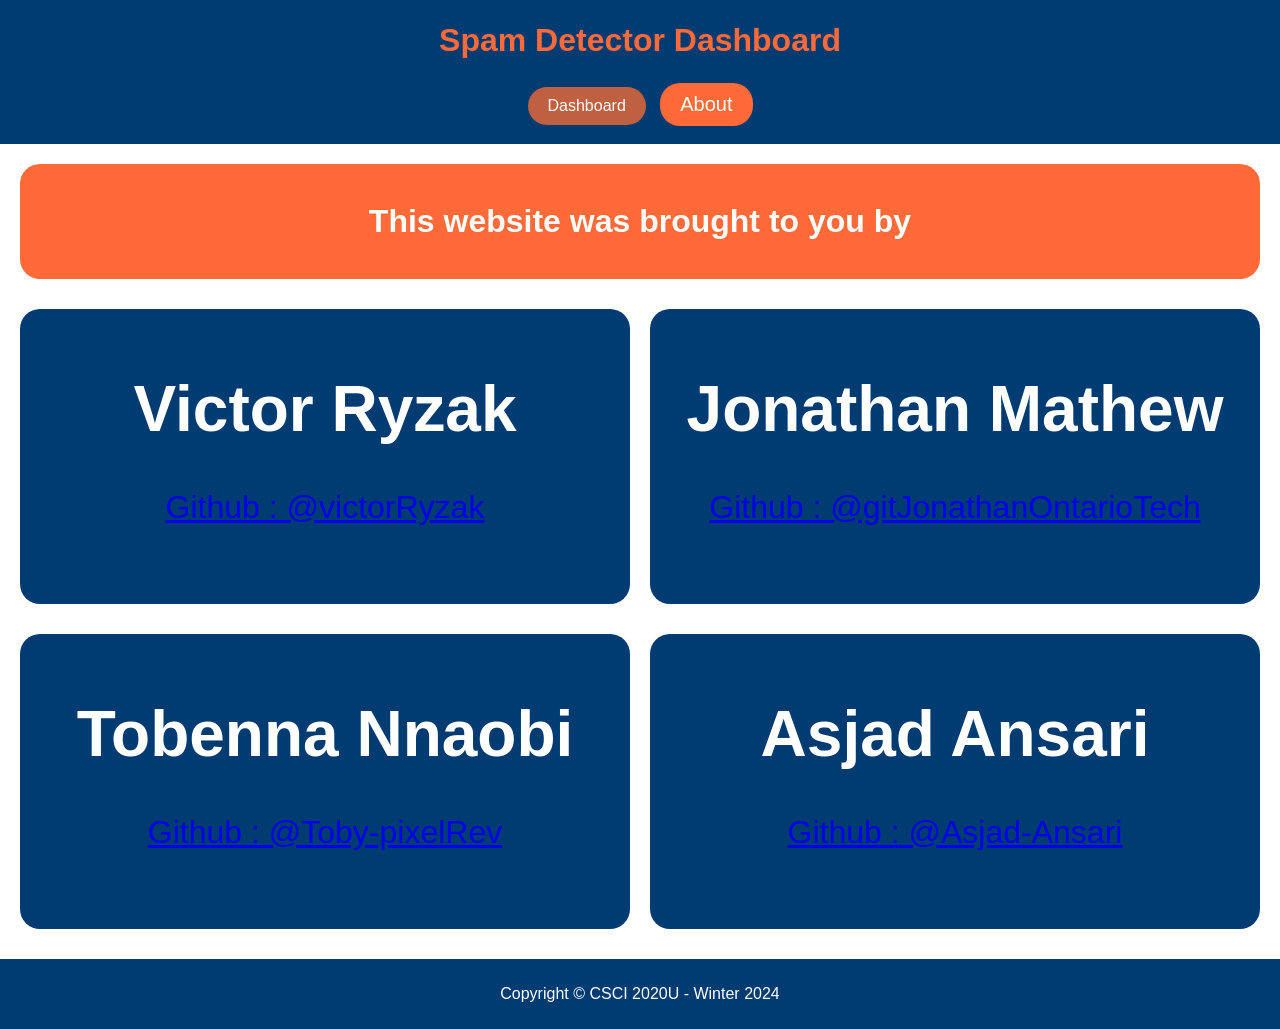
<file: SpamDetectorClient/about.html>
<!DOCTYPE html>
<html lang="en">

<head>
  <meta charset="UTF-8">
  <title>Spam Detector - About</title>
  <!-- <link rel="stylesheet" href="css/normalize.css"> -->
  <!-- <link rel="stylesheet" href="css/main.css"> -->
  <link rel="stylesheet" href="css/styles.css">
</head>

<body>
  <header class="top-bar">
    <h1>Spam Detector Dashboard</h1>
  </header>
  <nav class="navigation">
    <a href="index.html"><button id="button1">Dashboard</button></a>
    <a href="about.html"><button id="button2" class="active">About</button></a>
  </nav>
  <div class="container3">
    <div class="about-panel-2">
      <h1>This website was brought to you by</h1>
    </div>
  </div>
  <div class="container2">
    <div class="about-panel">
      <h1>Victor Ryzak</h1>
      <p><a href="https://github.com/victorRyzak">Github : @victorRyzak</a></p>
    </div>
    <div class="about-panel">
      <h1>Jonathan Mathew</h1>
      <p><a href="https://github.com/gitJonathanOntarioTech">Github : @gitJonathanOntarioTech</a></p>
    </div>
  </div>
  <div class="container2">
    <div class="about-panel">
      <h1>Tobenna Nnaobi</h1>
      <p><a href="https://github.com/Toby-pixelRev">Github : @Toby-pixelRev</a></p>
    </div>
    <div class="about-panel">
      <h1>Asjad Ansari</h1>
      <p><a href="https://github.com/Asjad-Ansari">Github : @Asjad-Ansari</a></p>
    </div>
  </div>
  <footer class="copyright">
    <p>Copyright &copy; CSCI 2020U - Winter 2024</p>
  </footer>
</body>
</html>
</file>
<file: SpamDetectorClient/css/styles.css>
body,
html {
    font-family: Arial, sans-serif;
    margin: 0;
    padding: 0;
    height: 100%;
    background-color: #ffffff;
}

.top-bar {
    height: 70px;
    background-color: #003b72;
    padding: 1px;
    text-align: center;
    color: #ff6a38;
}

.navigation {
    height: 70px;
    padding: 1px;
    text-align: center;
    background-color: #003b72;
}

button {
    border: none;
    border-radius: 20px;
    outline: none;
    cursor: pointer;
    font-size: 16px;
    padding: 10px 20px;
    margin: 10px 5px;

    background-color: hsl(15, 50%, 50%);
    color: #ffffff;
}

button.active {
    color: #ffffff;
    background-color: hsl(15, 100%, 61%);
    font-size: 20px;
}

.container {
    display: flex;
    height: calc(100vh - 180px);
    margin: 20px;
}

.container2 {
    display: flex;
    height: calc(35vh);
    margin: 10px;
}

.container3 {
    display: flex;
    height: calc(15vh);
    margin: 10px;
}

.left-panel,
.right-panel,
.about-panel {
    border-radius: 20px;
    padding: 20px;
    background-color: #003b72;
    box-sizing: border-box;
}

.left-panel {
    margin-right: 20px;
    flex: 3;
    color: #ffffff;
    overflow: hidden;
}

.right-panel {
    margin-right: 0;
    flex: 1;
    color: #ffffff;
}

.about-panel {
    font-size: xx-large;
    margin: 10px;
    color: #ffffff;
    flex: 1;
    text-align: center;
    display: block;
    align-items: center;
    justify-content: center;
}

.about-panel-2 {
    border-radius: 20px;
    padding: 20px;
    background-color: #ff6a38;
    box-sizing: border-box;
    margin: 10px;
    color: #ffffff;
    flex: 1;
    text-align: center;
    display: flex;
    align-items: center;
    justify-content: center;
}

.outlined-box {
    display: inline-block;
    padding: 5px 10px;
    border: 2px solid #ffffff;
    border-radius: 5px;
    width: 100%;
    box-sizing: border-box;
}

.table-wrapper {
    height: calc(85% + 20px);
    overflow-y: auto;
    padding-bottom: 20px;
}

#data-table {
    width: 100%;
    border-collapse: collapse;
}

#data-table th {
    background-color: #f0f0f0;
    color: #000;
    padding: 10px;
}

#data-table td {
    background-color: #fff;
    color: #000;
    padding: 10px;
    border: 1px solid #ddd;
}

a:visited {
  color: white;
}

footer {
  background-color: #003b72;
  color: white;
  text-align: center;
  padding: 10px 0;
  position: relative;
  margin-top: 20px;
}
</file>
<file: SpamDetectorClient/css/main.css>
/*! HTML5 Boilerplate v8.0.0 | MIT License | https://html5boilerplate.com/ */

/* main.css 2.1.0 | MIT License | https://github.com/h5bp/main.css#readme */
/*
 * What follows is the result of much research on cross-browser styling.
 * Credit left inline and big thanks to Nicolas Gallagher, Jonathan Neal,
 * Kroc Camen, and the H5BP dev community and team.
 */

/* ==========================================================================
   Base styles: opinionated defaults
   ========================================================================== */

html {
  color: #222;
  font-size: 1em;
  line-height: 1.4;
}

/*
 * Remove text-shadow in selection highlight:
 * https://twitter.com/miketaylr/status/12228805301
 *
 * Vendor-prefixed and regular ::selection selectors cannot be combined:
 * https://stackoverflow.com/a/16982510/7133471
 *
 * Customize the background color to match your design.
 */

::-moz-selection {
  background: #b3d4fc;
  text-shadow: none;
}

::selection {
  background: #b3d4fc;
  text-shadow: none;
}

/*
 * A better looking default horizontal rule
 */



/*
 * Remove the gap between audio, canvas, iframes,
 * images, videos and the bottom of their containers:
 * https://github.com/h5bp/html5-boilerplate/issues/440
 */

audio,
canvas,
iframe,
img,
svg,
video {
  vertical-align: middle;
}

/*
 * Remove default fieldset styles.
 */

fieldset {
  border: 0;
  margin: 0;
  padding: 0;
}

/*
 * Allow only vertical resizing of textareas.
 */

textarea {
  resize: vertical;
}

/* ==========================================================================
   Author's custom styles
   ========================================================================== */

/* ==========================================================================
   Helper classes
   ========================================================================== */

/*
 * Hide visually and from screen readers
 */

.hidden,
[hidden] {
  display: none !important;
}

/*
 * Hide only visually, but have it available for screen readers:
 * https://snook.ca/archives/html_and_css/hiding-content-for-accessibility
 *
 * 1. For long content, line feeds are not interpreted as spaces and small width
 *    causes content to wrap 1 word per line:
 *    https://medium.com/@jessebeach/beware-smushed-off-screen-accessible-text-5952a4c2cbfe
 */

.sr-only {
  border: 0;
  clip: rect(0, 0, 0, 0);
  height: 1px;
  margin: -1px;
  overflow: hidden;
  padding: 0;
  position: absolute;
  white-space: nowrap;
  width: 1px;
  /* 1 */
}

/*
 * Extends the .sr-only class to allow the element
 * to be focusable when navigated to via the keyboard:
 * https://www.drupal.org/node/897638
 */

.sr-only.focusable:active,
.sr-only.focusable:focus {
  clip: auto;
  height: auto;
  margin: 0;
  overflow: visible;
  position: static;
  white-space: inherit;
  width: auto;
}

/*
 * Hide visually and from screen readers, but maintain layout
 */

.invisible {
  visibility: hidden;
}

/*
 * Clearfix: contain floats
 *
 * For modern browsers
 * 1. The space content is one way to avoid an Opera bug when the
 *    `contenteditable` attribute is included anywhere else in the document.
 *    Otherwise it causes space to appear at the top and bottom of elements
 *    that receive the `clearfix` class.
 * 2. The use of `table` rather than `block` is only necessary if using
 *    `:before` to contain the top-margins of child elements.
 */

.clearfix::before,
.clearfix::after {
  content: " ";
  display: table;
}

.clearfix::after {
  clear: both;
}

/* ==========================================================================
   EXAMPLE Media Queries for Responsive Design.
   These examples override the primary ('mobile first') styles.
   Modify as content requires.
   ========================================================================== */

@media only screen and (min-width: 35em) {
  /* Style adjustments for viewports that meet the condition */
}

@media print,
  (-webkit-min-device-pixel-ratio: 1.25),
  (min-resolution: 1.25dppx),
  (min-resolution: 120dpi) {
  /* Style adjustments for high resolution devices */
}

/* ==========================================================================
   Print styles.
   Inlined to avoid the additional HTTP request:
   https://www.phpied.com/delay-loading-your-print-css/
   ========================================================================== */

@media print {
  *,
  *::before,
  *::after {
    background: #fff !important;
    color: #000 !important;
    /* Black prints faster */
    box-shadow: none !important;
    text-shadow: none !important;
  }

  a,
  a:visited {
    text-decoration: underline;
  }

  a[href]::after {
    content: " (" attr(href) ")";
  }

  abbr[title]::after {
    content: " (" attr(title) ")";
  }

  /*
   * Don't show links that are fragment identifiers,
   * or use the `javascript:` pseudo protocol
   */
  a[href^="#"]::after,
  a[href^="javascript:"]::after {
    content: "";
  }

  pre {
    white-space: pre-wrap !important;
  }

  pre,
  blockquote {
    border: 1px solid #999;
    page-break-inside: avoid;
  }

  /*
   * Printing Tables:
   * https://web.archive.org/web/20180815150934/http://css-discuss.incutio.com/wiki/Printing_Tables
   */
  thead {
    display: table-header-group;
  }

  tr,
  img {
    page-break-inside: avoid;
  }

  p,
  h2,
  h3 {
    orphans: 3;
    widows: 3;
  }

  h2,
  h3 {
    page-break-after: avoid;
  }
}
</file>
